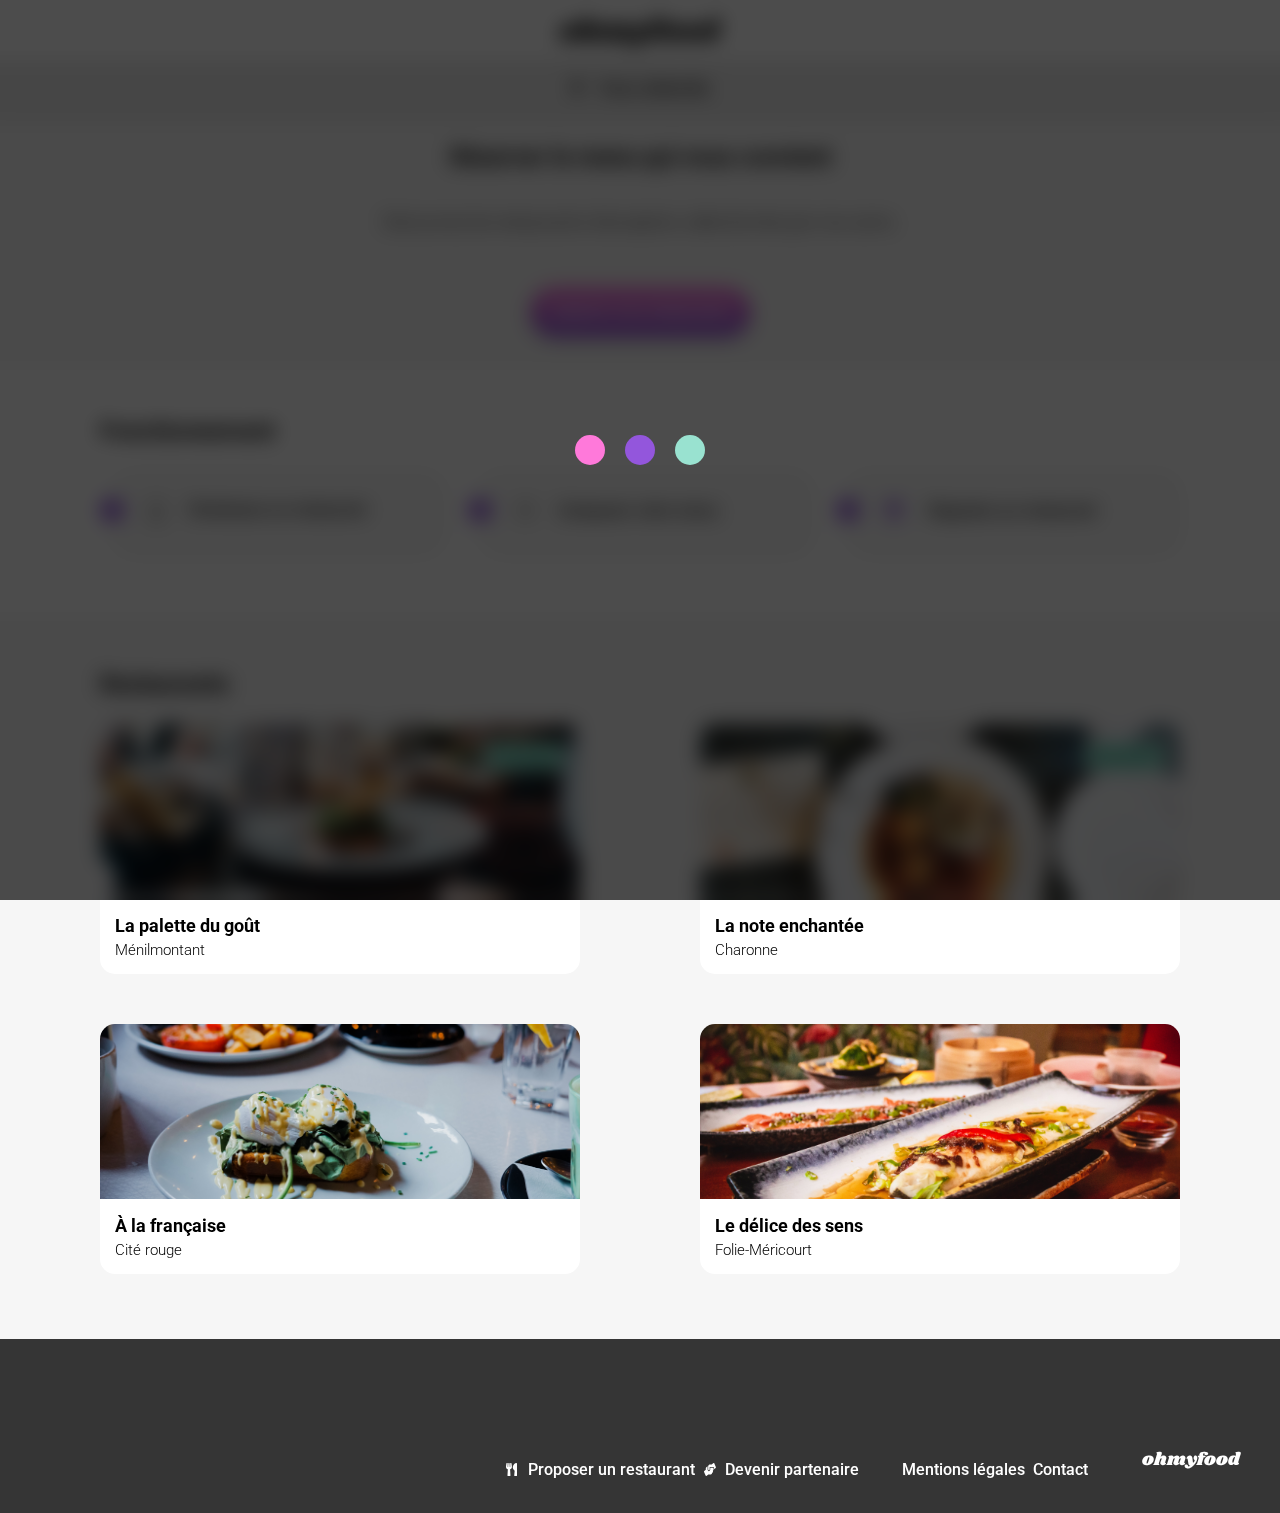
<file: index.html>
<!DOCTYPE html>
<html lang="fr">

<head>
    <meta charset="UTF-8" />
    <meta name="viewport" content="width=device-width, initial-scale=1.0" />
    <title>Ohmyfood - Accueil</title>
    <link rel="stylesheet" href="assets/style.css" />
    <link rel="stylesheet" href="https://cdnjs.cloudflare.com/ajax/libs/font-awesome/6.5.2/css/all.min.css"
        integrity="sha512-SnH5WK+bZxgPHs44uWIX+LLJAJ9/2PkPKZ5QiAj6Ta86w+fsb2TkcmfRyVX3pBnMFcV7oQPJkl9QevSCWr3W6A=="
        crossorigin="anonymous" referrerpolicy="no-referrer" />
</head>

<body>
    <div class="loader-container-display">
        <div class="loader-container">
            <div class="dot d1"></div>
            <div class="dot d2"></div>
            <div class="dot d3"></div>
        </div>
    </div>
    <header class="header">
        <img class="header__left-arrow--hidden" src="../assets/images/icon/left-arrow.svg"
            alt="flèche de retour indique vers la gauche" />
        <img class="header__logo" src="assets/images/logo/ohmyfood@2x.svg" alt="logo du site Oh my food" />
    </header>
    <main>
        <section class="location">
            <img class="location__logo" src="assets/images/icon/Pin.svg" alt="icon de localisation" />
            <p class="location__text">Paris, Belleville</p>
        </section>
        <section class="discover">
            <h1 class="discover__title">
                Réserver le menu qui vous convient
            </h1>
            <p class="discover__text">
                Découvrez les restaurants d'exception, sélectionnés par nos
                soins.
            </p>
            <div>
                <a href="#restaurant-explorer" class="discover__button">Explorer nos restaurants</a>
            </div>
        </section>
        <section class="process">
            <h2 class="process__title">Fonctionnement</h2>
            <div>
                <ol class="process__list">
                    <li>
                        <span>1</span>
                        <div class="process__list--centered">
                            <img src="assets/images/icon/mobile-screen-button.svg" alt="icon d'un téléphone portable" />
                            <p>Choisissez un restaurant</p>
                        </div>
                    </li>
                    <li>
                        <span>2</span>
                        <div class="process__list--centered">
                            <img src="assets/images/icon/list-ul.svg" alt="icon qui représente une liste" />
                            <p>Composer votre menu</p>
                        </div>
                    </li>
                    <li>
                        <span>3</span>
                        <div class="process__list--centered">
                            <img src="assets/images/icon/store.svg" alt="icon qui représente une boutique" />
                            <p>Dégustez au restaurant</p>
                        </div>
                    </li>
                </ol>
            </div>
        </section>
        <section id="restaurant-explorer" class="restaurants">
            <div class="restaurants-wrapper">
                <h2 class="restaurants__title">Restaurants</h2>
                <div class="restaurants__cards">
                    <a href="restaurants/menu-palette-du-gout.html">
                        <article class="card">
                            <div>
                                <p class="card__new">Nouveau</p>
                                <img src="assets/images/restaurants/jay-wennington.jpg"
                                    alt="photographie d'une assiette d'un menu du restaurant La palette du goût" />
                            </div>
                            <div class="card-content">
                                <div class="card-content__text">
                                    <h3 class="card-content__text--title">
                                        La palette du goût
                                    </h3>
                                    <p class="card-content__text--subtitle">
                                        Ménilmontant
                                    </p>
                                </div>
                                <div class="heart-wrapper">
                                    <i class="fa-regular fa-heart heart-wrapper__heart"></i>
                                    <i class="fa-solid fa-heart heart-wrapper__heart heart-wrapper__heart--filled"></i>
                                </div>
                            </div>
                        </article>
                    </a>
                    <a href="restaurants/menu-note-enchantee.html">
                        <article class="card">
                            <div>
                                <p class="card__new">Nouveau</p>
                                <img src="assets/images/restaurants/menu-view.jpg"
                                    alt="photographie d'une assiette d'un menu du restaurant La note enchantée" />
                            </div>
                            <div class="card-content">
                                <div class="card-content__text">
                                    <h3 class="card-content__text--title">
                                        La note enchantée
                                    </h3>
                                    <p class="card-content__text--subtitle">
                                        Charonne
                                    </p>
                                </div>
                                <div class="heart-wrapper">
                                    <i class="fa-regular fa-heart heart-wrapper__heart"></i>
                                    <i class="fa-solid fa-heart heart-wrapper__heart heart-wrapper__heart--filled"></i>
                                </div>
                            </div>
                        </article>
                    </a>
                    <a href="restaurants/menu-a-la-francaise.html">
                        <article class="card">
                            <div>
                                <img src="assets/images/restaurants/toa-heftiba.jpg"
                                    alt="photographie d'une assiette d'un menu du restaurant A la française" />
                            </div>
                            <div class="card-content">
                                <div class="card-content__text">
                                    <h3 class="card-content__text--title">
                                        À la française
                                    </h3>
                                    <p class="card-content__text--subtitle">
                                        Cité rouge
                                    </p>
                                </div>
                                <div class="heart-wrapper">
                                    <i class="fa-regular fa-heart heart-wrapper__heart"></i>
                                    <i class="fa-solid fa-heart heart-wrapper__heart heart-wrapper__heart--filled"></i>
                                </div>
                            </div>
                        </article>
                    </a>
                    <a href="restaurants/menu-delice-des-sens.html">
                        <article class="card">
                            <div>
                                <img src="assets/images/restaurants/louis-hansel.jpg"
                                    alt="photographie d'une assiette d'un menu du restaurant Le délice des sens" />
                            </div>
                            <div class="card-content">
                                <div class="card-content__text">
                                    <h3 class="card-content__text--title">
                                        Le délice des sens
                                    </h3>
                                    <p class="card-content__text--subtitle">
                                        Folie-Méricourt
                                    </p>
                                </div>
                                <div class="heart-wrapper">
                                    <i class="fa-regular fa-heart heart-wrapper__heart"></i>
                                    <i class="fa-solid fa-heart heart-wrapper__heart heart-wrapper__heart--filled"></i>
                                </div>
                            </div>
                        </article>
                    </a>
                </div>
            </div>
        </section>
    </main>
    <footer class="footer">
        <h4 class="footer__title">
            <a class="footer__title" href="../index.html">ohmyfood</a>
        </h4>
        <ul>
            <li class="footer__list-1">
                <img src="assets/images/icon/fork-icon.svg" alt="icon qui représente une fourchette" />
                <p>Proposer un restaurant</p>
            </li>
            <li class="footer__list-2">
                <img src="assets/images/icon/handshake-icon.svg" alt="icon poignée de mains" />
                <p>Devenir partenaire</p>
            </li>
            <li>Mentions légales</li>
            <li>
                <a class="footer__contact-link" href="mailto:contact@ohmyfood.com">Contact</a>
            </li>
        </ul>
    </footer>
</body>

</html>
</file>
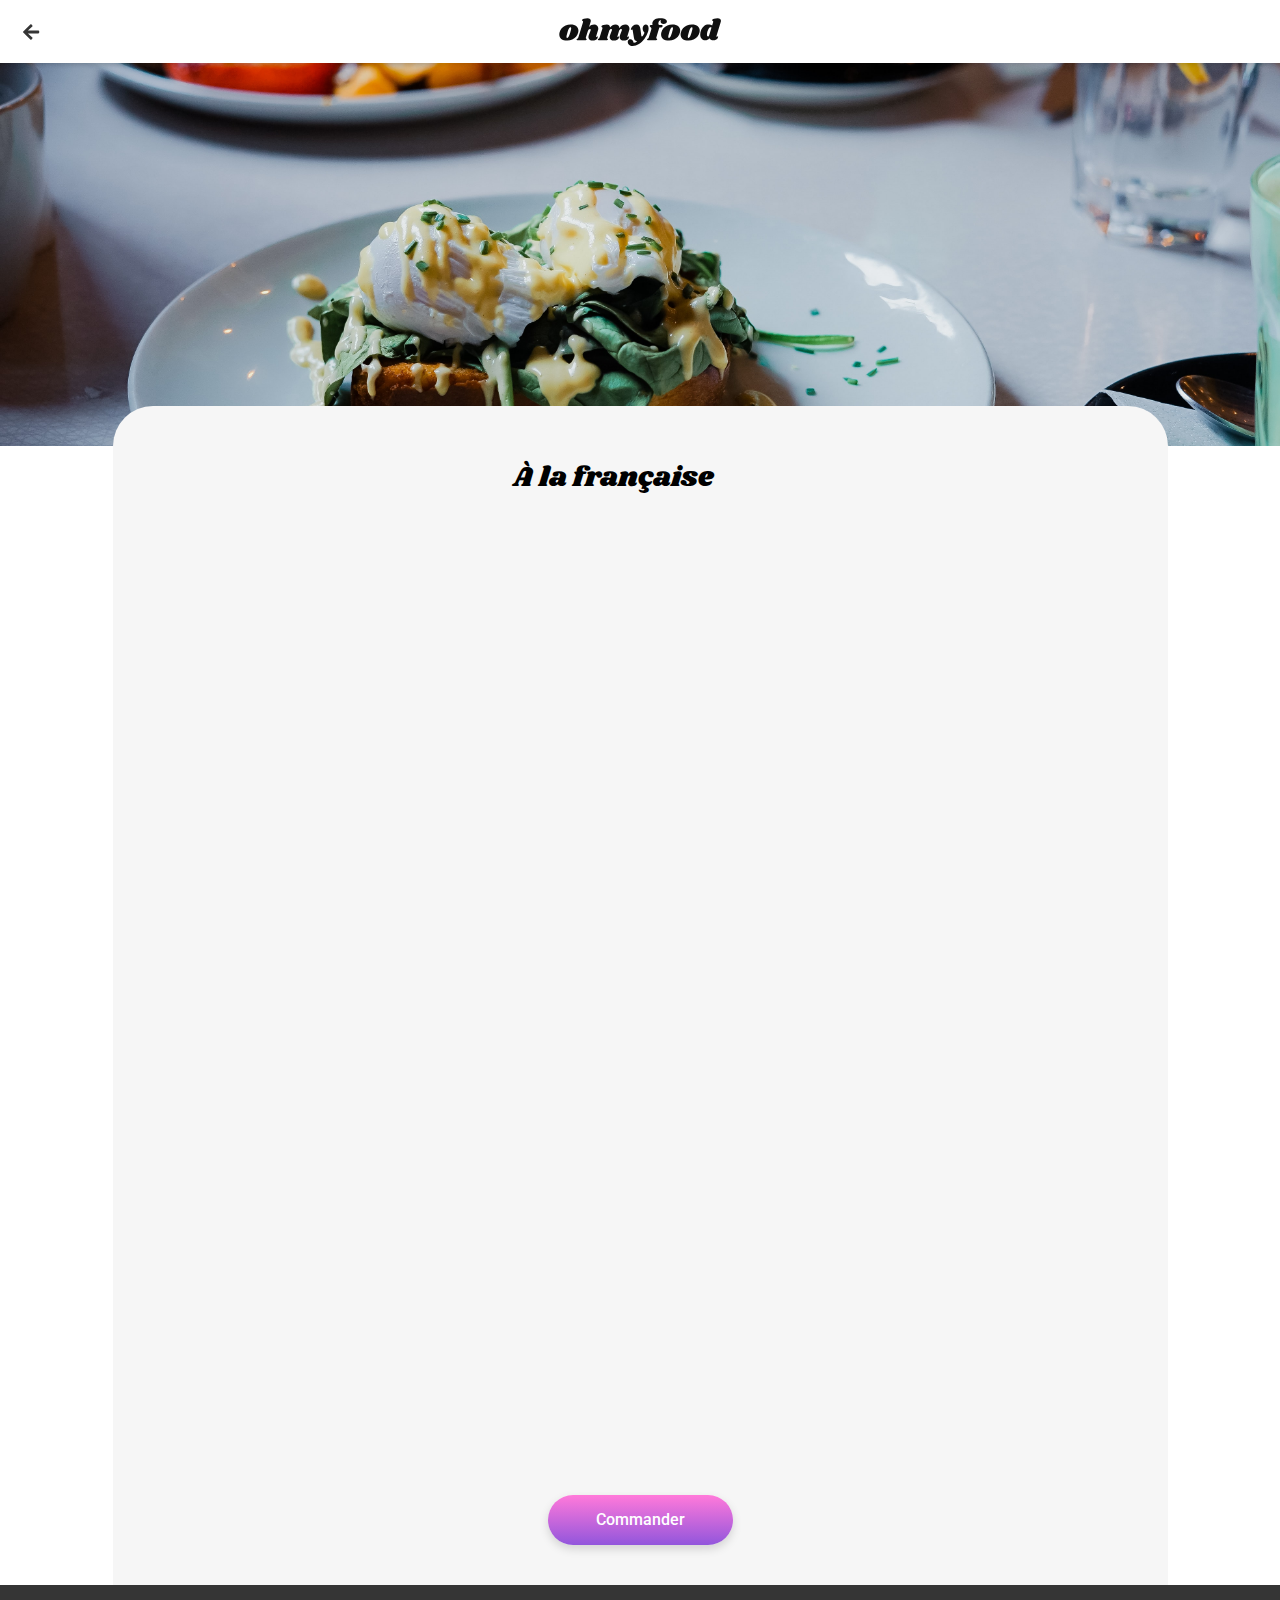
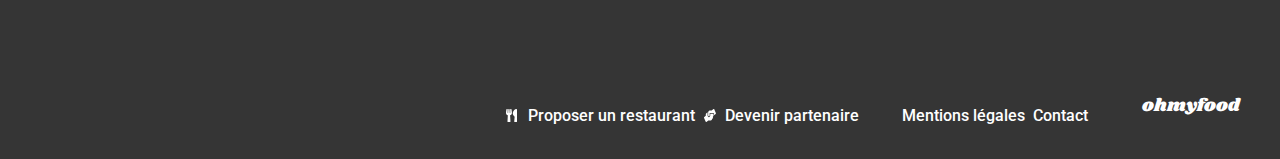
<file: restaurants/menu-a-la-francaise.html>
<!DOCTYPE html>
<html lang="fr">

<head>
    <meta charset="UTF-8" />
    <meta name="viewport" content="width=device-width, initial-scale=1.0" />
    <title>Menu - À la française</title>
    <link rel="stylesheet" href="../assets/style.css" />
    <link rel="stylesheet" href="https://cdnjs.cloudflare.com/ajax/libs/font-awesome/6.5.2/css/all.min.css"
        integrity="sha512-SnH5WK+bZxgPHs44uWIX+LLJAJ9/2PkPKZ5QiAj6Ta86w+fsb2TkcmfRyVX3pBnMFcV7oQPJkl9QevSCWr3W6A=="
        crossorigin="anonymous" referrerpolicy="no-referrer" />
</head>

<body>
    <header class="header">
        <a href="../index.html">
            <img class="header__left-arrow" src="../assets/images/icon/left-arrow.svg"
                alt="flèche de retour indique vers la gauche" />
        </a>
        <img class="header__logo" src="../assets/images/logo/ohmyfood@2x.svg" alt="logo du site Oh my food" />
    </header>

    <!--Restaurant page main content-->
    <main class="main-container">
        <!--Image présentation du restaurant-->
        <section class="restaurant-hero-banner">
            <img src="../assets/images/restaurants/toa-heftiba.jpg"
                alt="photographie d'une assiette d'un menu du restaurant La palette du goût" />
        </section>

        <div class="restaurant-menu-page-and-order-wrapper">
            <section class="restaurant-menu-page">
                <div class="restaurant-menu-page__title-wrapper">
                    <!--Titre du restaurant-->
                    <h1 class="restaurant-menu-page__title">
                        À la française
                    </h1>
                    <div class="restaurant-menu-page__heart-icon heart-wrapper">
                        <i class="fa-regular fa-heart heart-wrapper__heart"></i>
                        <i class="fa-solid fa-heart heart-wrapper__heart heart-wrapper__heart--filled"></i>
                    </div>
                </div>
                <!--Menu du restaurant-->
                <div class="plate-type">
                    <!--starter selection-->
                    <h2 class="plate-type__name">ENTRÉES</h2>
                    <ul class="plate-list">
                        <li class="plate-card">
                            <div class="plate-card-menu">
                                <h3 class="plate-card-menu__title">
                                    Tartare de poulpe acidulé
                                </h3>
                                <h4 class="plate-card-menu__details">
                                    Aux zestes d'orange
                                </h4>
                            </div>
                            <div class="plate-card-infos">
                                <div class="plate-card-infos__price">
                                    <p>25€</p>
                                </div>
                                <div class="plate-card-infos__check">
                                    <i class="fa-solid fa-circle-check fa-lg plate-card-infos__check--icon"></i>
                                </div>
                            </div>
                        </li>
                        <li class="plate-card">
                            <div class="plate-card-menu">
                                <h3 class="plate-card-menu__title">
                                    Velouté de légumes d'antan
                                </h3>
                                <h4 class="plate-card-menu__details">
                                    Carotte, panais, topinambour
                                </h4>
                            </div>
                            <div class="plate-card-infos">
                                <div class="plate-card-infos__price">
                                    <p>35€</p>
                                </div>
                                <div class="plate-card-infos__check">
                                    <i class="fa-solid fa-circle-check fa-lg plate-card-infos__check--icon"></i>
                                </div>
                            </div>
                        </li>
                        <li class="plate-card">
                            <div class="plate-card-menu">
                                <h3 class="plate-card-menu__title">
                                    Soupe à l'oignon
                                </h3>
                                <h4 class="plate-card-menu__details">
                                    Revisitée
                                </h4>
                            </div>
                            <div class="plate-card-infos">
                                <div class="plate-card-infos__price">
                                    <p>20€</p>
                                </div>
                                <div class="plate-card-infos__check">
                                    <i class="fa-solid fa-circle-check fa-lg plate-card-infos__check--icon"></i>
                                </div>
                            </div>
                        </li>
                    </ul>
                    <!--Main meal selection-->
                    <h2 class="plate-type__name">PLATS</h2>
                    <ul class="plate-list">
                        <li class="plate-card">
                            <div class="plate-card-menu">
                                <h3 class="plate-card-menu__title">
                                    Coquilles Saint-Jacques
                                </h3>
                                <h4 class="plate-card-menu__details">
                                    Accompagnées d'une purée de panais
                                </h4>
                            </div>
                            <div class="plate-card-infos">
                                <div class="plate-card-infos__price">
                                    <p>40€</p>
                                </div>
                                <div class="plate-card-infos__check">
                                    <i class="fa-solid fa-circle-check fa-lg plate-card-infos__check--icon"></i>
                                </div>
                            </div>
                        </li>
                        <li class="plate-card">
                            <div class="plate-card-menu">
                                <h3 class="plate-card-menu__title">
                                    Magret de canard
                                </h3>
                                <h4 class="plate-card-menu__details">
                                    Et parmentier de pommes de terre
                                </h4>
                            </div>
                            <div class="plate-card-infos">
                                <div class="plate-card-infos__price">
                                    <p>35€</p>
                                </div>
                                <div class="plate-card-infos__check">
                                    <i class="fa-solid fa-circle-check fa-lg plate-card-infos__check--icon"></i>
                                </div>
                            </div>
                        </li>
                        <li class="plate-card">
                            <div class="plate-card-menu">
                                <h3 class="plate-card-menu__title">
                                    Pigeonneau d’Ille-et-Vilaine
                                </h3>
                                <h4 class="plate-card-menu__details">
                                    Sur son lit de gnocchis aux légumes
                                </h4>
                            </div>
                            <div class="plate-card-infos">
                                <div class="plate-card-infos__price">
                                    <p>44€</p>
                                </div>
                                <div class="plate-card-infos__check">
                                    <i class="fa-solid fa-circle-check fa-lg plate-card-infos__check--icon"></i>
                                </div>
                            </div>
                        </li>
                    </ul>
                    <!--Dessert selection-->
                    <h2 class="plate-type__name">DESSERTS</h2>
                    <ul class="plate-list">
                        <li class="plate-card">
                            <div class="plate-card-menu">
                                <h3 class="plate-card-menu__title">
                                    Pétales de violettes glacés
                                </h3>
                                <h4 class="plate-card-menu__details">
                                    Et purée de noisettes
                                </h4>
                            </div>
                            <div class="plate-card-infos">
                                <div class="plate-card-infos__price">
                                    <p>18€</p>
                                </div>
                                <div class="plate-card-infos__check">
                                    <i class="fa-solid fa-circle-check fa-lg plate-card-infos__check--icon"></i>
                                </div>
                            </div>
                        </li>
                        <li class="plate-card">
                            <div class="plate-card-menu">
                                <h3 class="plate-card-menu__title">
                                    Fondant au chocolat
                                </h3>
                                <h4 class="plate-card-menu__details">
                                    Revisité
                                </h4>
                            </div>
                            <div class="plate-card-infos">
                                <div class="plate-card-infos__price">
                                    <p>22€</p>
                                </div>
                                <div class="plate-card-infos__check">
                                    <i class="fa-solid fa-circle-check fa-lg plate-card-infos__check--icon"></i>
                                </div>
                            </div>
                        </li>
                        <li class="plate-card">
                            <div class="plate-card-menu">
                                <h3 class="plate-card-menu__title">
                                    Millefeuille croustillant
                                </h3>
                                <h4 class="plate-card-menu__details">
                                    Myrtilles et pâte d’amande
                                </h4>
                            </div>
                            <div class="plate-card-infos">
                                <div class="plate-card-infos__price">
                                    <p>23€</p>
                                </div>
                                <div class="plate-card-infos__check">
                                    <i class="fa-solid fa-circle-check fa-lg plate-card-infos__check--icon"></i>
                                </div>
                            </div>
                        </li>
                    </ul>
                </div>
            </section>
            <section>
                <div class="restaurant-order">
                    <a href="#" class="restaurant-order__button">Commander</a>
                </div>
            </section>
        </div>
    </main>

    <footer class="footer">
        <h4 class="footer__title">
            <a class="footer__title" href="../index.html">ohmyfood</a>
        </h4>
        <ul>
            <li class="footer__list-1">
                <img src="../assets/images/icon/fork-icon.svg" alt="icon qui représente une fourchette" />
                <p>Proposer un restaurant</p>
            </li>
            <li class="footer__list-2">
                <img src="../assets/images/icon/handshake-icon.svg" alt="icon poignée de mains" />
                <p>Devenir partenaire</p>
            </li>
            <li>Mentions légales</li>
            <li>
                <a class="footer__contact-link" href="mailto:contact@ohmyfood.com">Contact</a>
            </li>
        </ul>
    </footer>
</body>

</html>
</file>
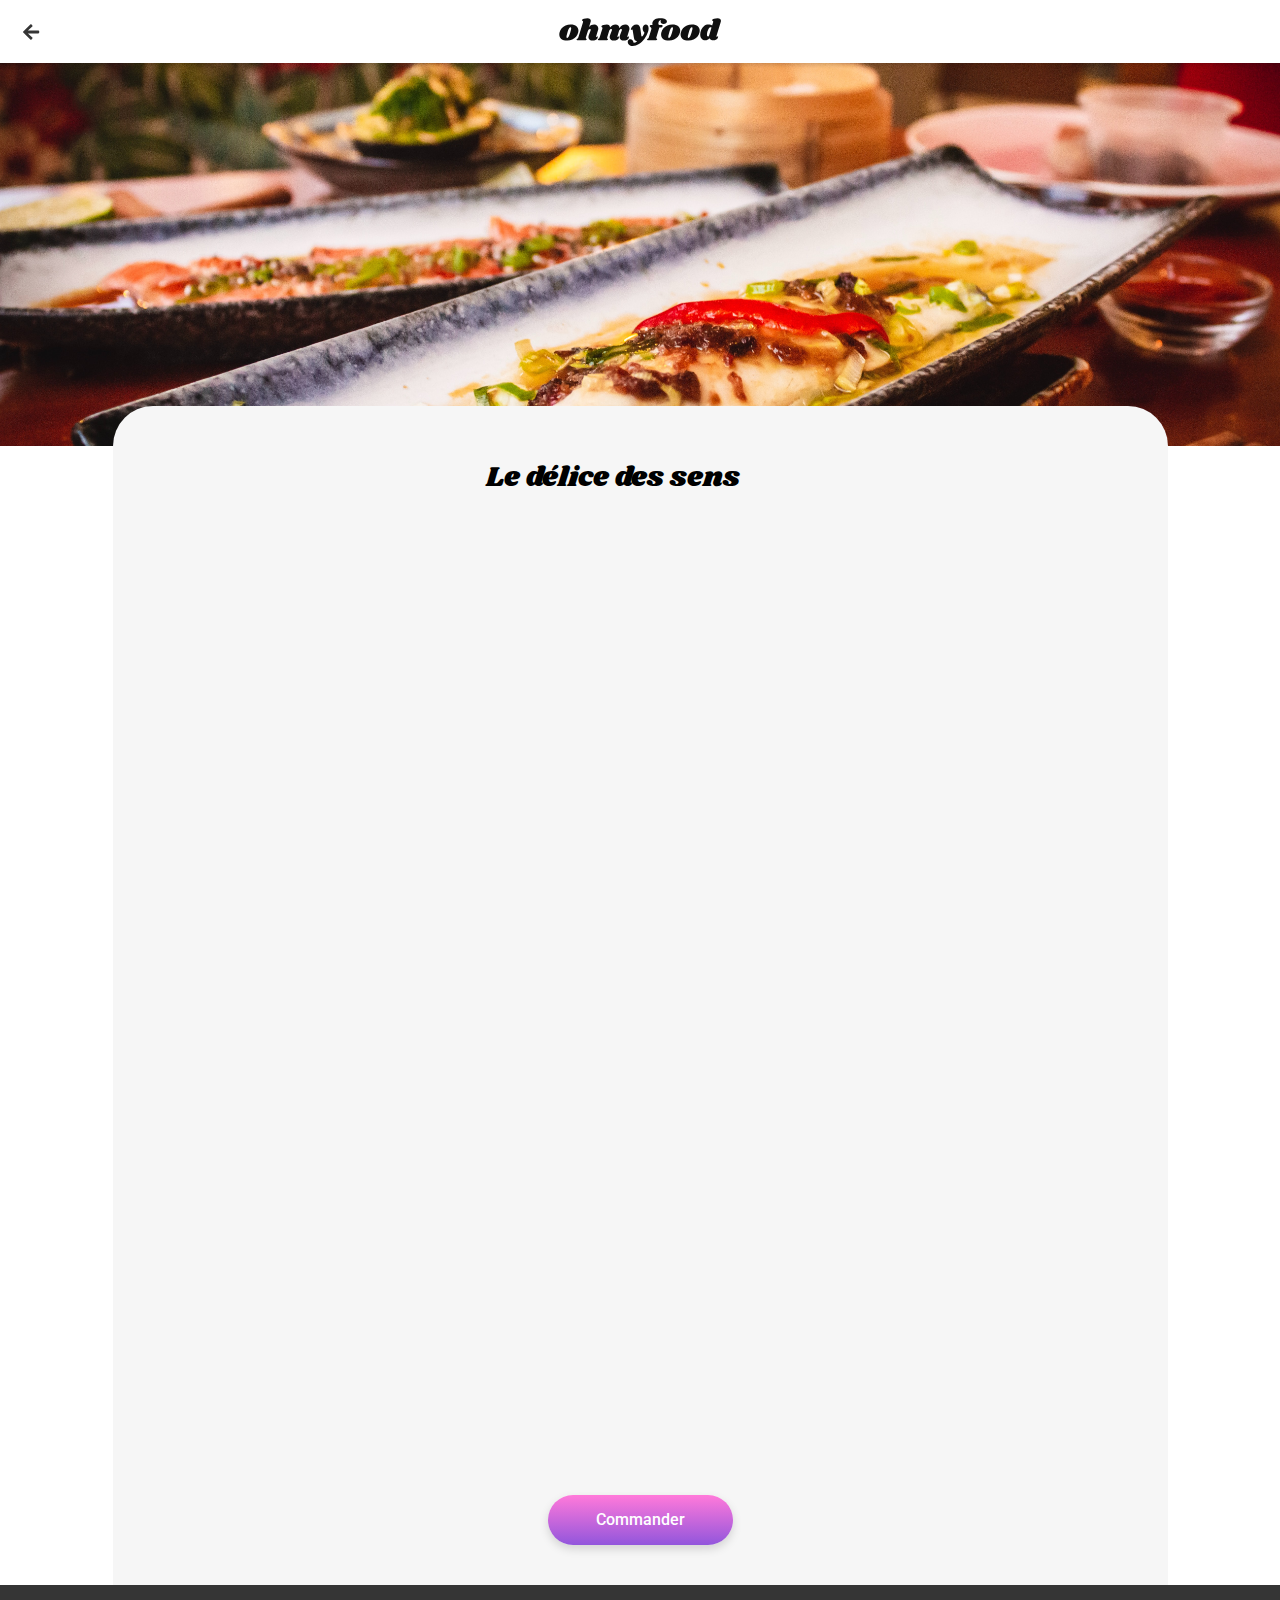
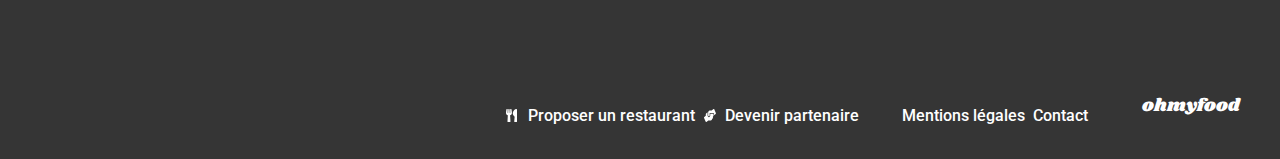
<file: restaurants/menu-delice-des-sens.html>
<!DOCTYPE html>
<html lang="fr">

<head>
    <meta charset="UTF-8" />
    <meta name="viewport" content="width=device-width, initial-scale=1.0" />
    <title>Menu - Le délice des sens</title>
    <link rel="stylesheet" href="../assets/style.css" />
    <link rel="stylesheet" href="https://cdnjs.cloudflare.com/ajax/libs/font-awesome/6.5.2/css/all.min.css" integrity="sha512-SnH5WK+bZxgPHs44uWIX+LLJAJ9/2PkPKZ5QiAj6Ta86w+fsb2TkcmfRyVX3pBnMFcV7oQPJkl9QevSCWr3W6A==" crossorigin="anonymous" referrerpolicy="no-referrer" />
</head>

<body>
    <header class="header">
        <a href="../index.html">
            <img class="header__left-arrow" src="../assets/images/icon/left-arrow.svg"
                alt="flèche de retour indique vers la gauche" />
        </a>
        <img class="header__logo" src="../assets/images/logo/ohmyfood@2x.svg" alt="logo du site Oh my food" />
    </header>

    <!--Restaurant page main content-->
    <main class="main-container">
        <!--Image présentation du restaurant-->
        <section class="restaurant-hero-banner">
            <img src="../assets/images/restaurants/louis-hansel.jpg"
                alt="photographie d'une assiette d'un menu du restaurant La palette du goût" />
        </section>

        <div class="restaurant-menu-page-and-order-wrapper">
            <section class="restaurant-menu-page">
                <div class="restaurant-menu-page__title-wrapper">
                    <!--Titre du restaurant-->
                    <h1 class="restaurant-menu-page__title">
                        Le délice des sens
                    </h1>
                    <div class="restaurant-menu-page__heart-icon heart-wrapper">
                        <i class="fa-regular fa-heart heart-wrapper__heart"></i>
                        <i class="fa-solid fa-heart heart-wrapper__heart heart-wrapper__heart--filled"></i>
                    </div>
                </div>
                <!--Menu du restaurant-->
                <div class="plate-type">
                    <!--starter selection-->
                    <h2 class="plate-type__name">ENTRÉES</h2>
                    <ul class="plate-list">
                        <li class="plate-card">
                            <div class="plate-card-menu">
                                <h3 class="plate-card-menu__title">
                                    Tartare de thon
                                </h3>
                                <h4 class="plate-card-menu__details">
                                    Assaisonné au yuzu
                                </h4>
                            </div>
                            <div class="plate-card-infos">
                                <div class="plate-card-infos__price">
                                    <p>25€</p>
                                </div>
                                <div class="plate-card-infos__check">
                                    <i class="fa-solid fa-circle-check fa-lg plate-card-infos__check--icon"></i>
                                </div>
                            </div>
                        </li>
                        <li class="plate-card">
                            <div class="plate-card-menu">
                                <h3 class="plate-card-menu__title">
                                    Bouchée de homard croustillant
                                </h3>
                                <h4 class="plate-card-menu__details">
                                    Et sa farandole de petits légumes
                                </h4>
                            </div>
                            <div class="plate-card-infos">
                                <div class="plate-card-infos__price">
                                    <p>35€</p>
                                </div>
                                <div class="plate-card-infos__check">
                                    <i class="fa-solid fa-circle-check fa-lg plate-card-infos__check--icon"></i>
                                </div>
                            </div>
                        </li>
                        <li class="plate-card">
                            <div class="plate-card-menu">
                                <h3 class="plate-card-menu__title">
                                    Velouté de cèpes
                                </h3>
                                <h4 class="plate-card-menu__details">
                                    Aux truffes
                                </h4>
                            </div>
                            <div class="plate-card-infos">
                                <div class="plate-card-infos__price">
                                    <p>20€</p>
                                </div>
                                <div class="plate-card-infos__check">
                                    <i class="fa-solid fa-circle-check fa-lg plate-card-infos__check--icon"></i>
                                </div>
                            </div>
                        </li>
                    </ul>
                    <!--Main meal selection-->
                    <h2 class="plate-type__name">PLATS</h2>
                    <ul class="plate-list">
                        <li class="plate-card">
                            <div class="plate-card-menu">
                                <h3 class="plate-card-menu__title">
                                    Poulet rôti aux herbes de Provence
                                </h3>
                                <h4 class="plate-card-menu__details">
                                    Et sa crème de truffe
                                </h4>
                            </div>
                            <div class="plate-card-infos">
                                <div class="plate-card-infos__price">
                                    <p>40€</p>
                                </div>
                                <div class="plate-card-infos__check">
                                    <i class="fa-solid fa-circle-check fa-lg plate-card-infos__check--icon"></i>
                                </div>
                            </div>
                        </li>
                        <li class="plate-card">
                            <div class="plate-card-menu">
                                <h3 class="plate-card-menu__title">
                                    Langouste rôtie
                                </h3>
                                <h4 class="plate-card-menu__details">
                                    Et ses légumes de saison
                                </h4>
                            </div>
                            <div class="plate-card-infos">
                                <div class="plate-card-infos__price">
                                    <p>35€</p>
                                </div>
                                <div class="plate-card-infos__check">
                                    <i class="fa-solid fa-circle-check fa-lg plate-card-infos__check--icon"></i>
                                </div>
                            </div>
                        </li>
                        <li class="plate-card">
                            <div class="plate-card-menu">
                                <h3 class="plate-card-menu__title">
                                    Côte de bœuf Angus
                                </h3>
                                <h4 class="plate-card-menu__details">
                                    Et sa purée de panais
                                </h4>
                            </div>
                            <div class="plate-card-infos">
                                <div class="plate-card-infos__price">
                                    <p>44€</p>
                                </div>
                                <div class="plate-card-infos__check">
                                    <i class="fa-solid fa-circle-check fa-lg plate-card-infos__check--icon"></i>
                                </div>
                            </div>
                        </li>
                    </ul>
                    <!--Dessert selection-->
                    <h2 class="plate-type__name">DESSERTS</h2>
                    <ul class="plate-list">
                        <li class="plate-card">
                            <div class="plate-card-menu">
                                <h3 class="plate-card-menu__title">
                                    Farandole de desserts
                                </h3>
                                <h4 class="plate-card-menu__details">
                                    Du chef
                                </h4>
                            </div>
                            <div class="plate-card-infos">
                                <div class="plate-card-infos__price">
                                    <p>18€</p>
                                </div>
                                <div class="plate-card-infos__check">
                                    <i class="fa-solid fa-circle-check fa-lg plate-card-infos__check--icon"></i>
                                </div>
                            </div>
                        </li>
                        <li class="plate-card">
                            <div class="plate-card-menu">
                                <h3 class="plate-card-menu__title">
                                    Crème brulée
                                </h3>
                                <h4 class="plate-card-menu__details">
                                    Revisitée
                                </h4>
                            </div>
                            <div class="plate-card-infos">
                                <div class="plate-card-infos__price">
                                    <p>22€</p>
                                </div>
                                <div class="plate-card-infos__check">
                                    <i class="fa-solid fa-circle-check fa-lg plate-card-infos__check--icon"></i>
                                </div>
                            </div>
                        </li>
                        <li class="plate-card">
                            <div class="plate-card-menu">
                                <h3 class="plate-card-menu__title">
                                    Tiramisu
                                </h3>
                                <h4 class="plate-card-menu__details">
                                    À la noisette
                                </h4>
                            </div>
                            <div class="plate-card-infos">
                                <div class="plate-card-infos__price">
                                    <p>23€</p>
                                </div>
                                <div class="plate-card-infos__check">
                                    <i class="fa-solid fa-circle-check fa-lg plate-card-infos__check--icon"></i>
                                </div>
                            </div>
                        </li>
                    </ul>
                </div>
            </section>
            <section>
                <div class="restaurant-order">
                    <a href="#" class="restaurant-order__button">Commander</a>
                </div>
            </section>
        </div>
    </main>

    <footer class="footer">
        <h4 class="footer__title">
            <a class="footer__title" href="../index.html">ohmyfood</a>
        </h4>
        <ul>
            <li class="footer__list-1">
                <img src="../assets/images/icon/fork-icon.svg" alt="icon qui représente une fourchette" />
                <p>Proposer un restaurant</p>
            </li>
            <li class="footer__list-2">
                <img src="../assets/images/icon/handshake-icon.svg" alt="icon poignée de mains" />
                <p>Devenir partenaire</p>
            </li>
            <li>Mentions légales</li>
            <li>
                <a class="footer__contact-link" href="mailto:contact@ohmyfood.com">Contact</a>
            </li>
        </ul>
    </footer>
</body>

</html>
</file>
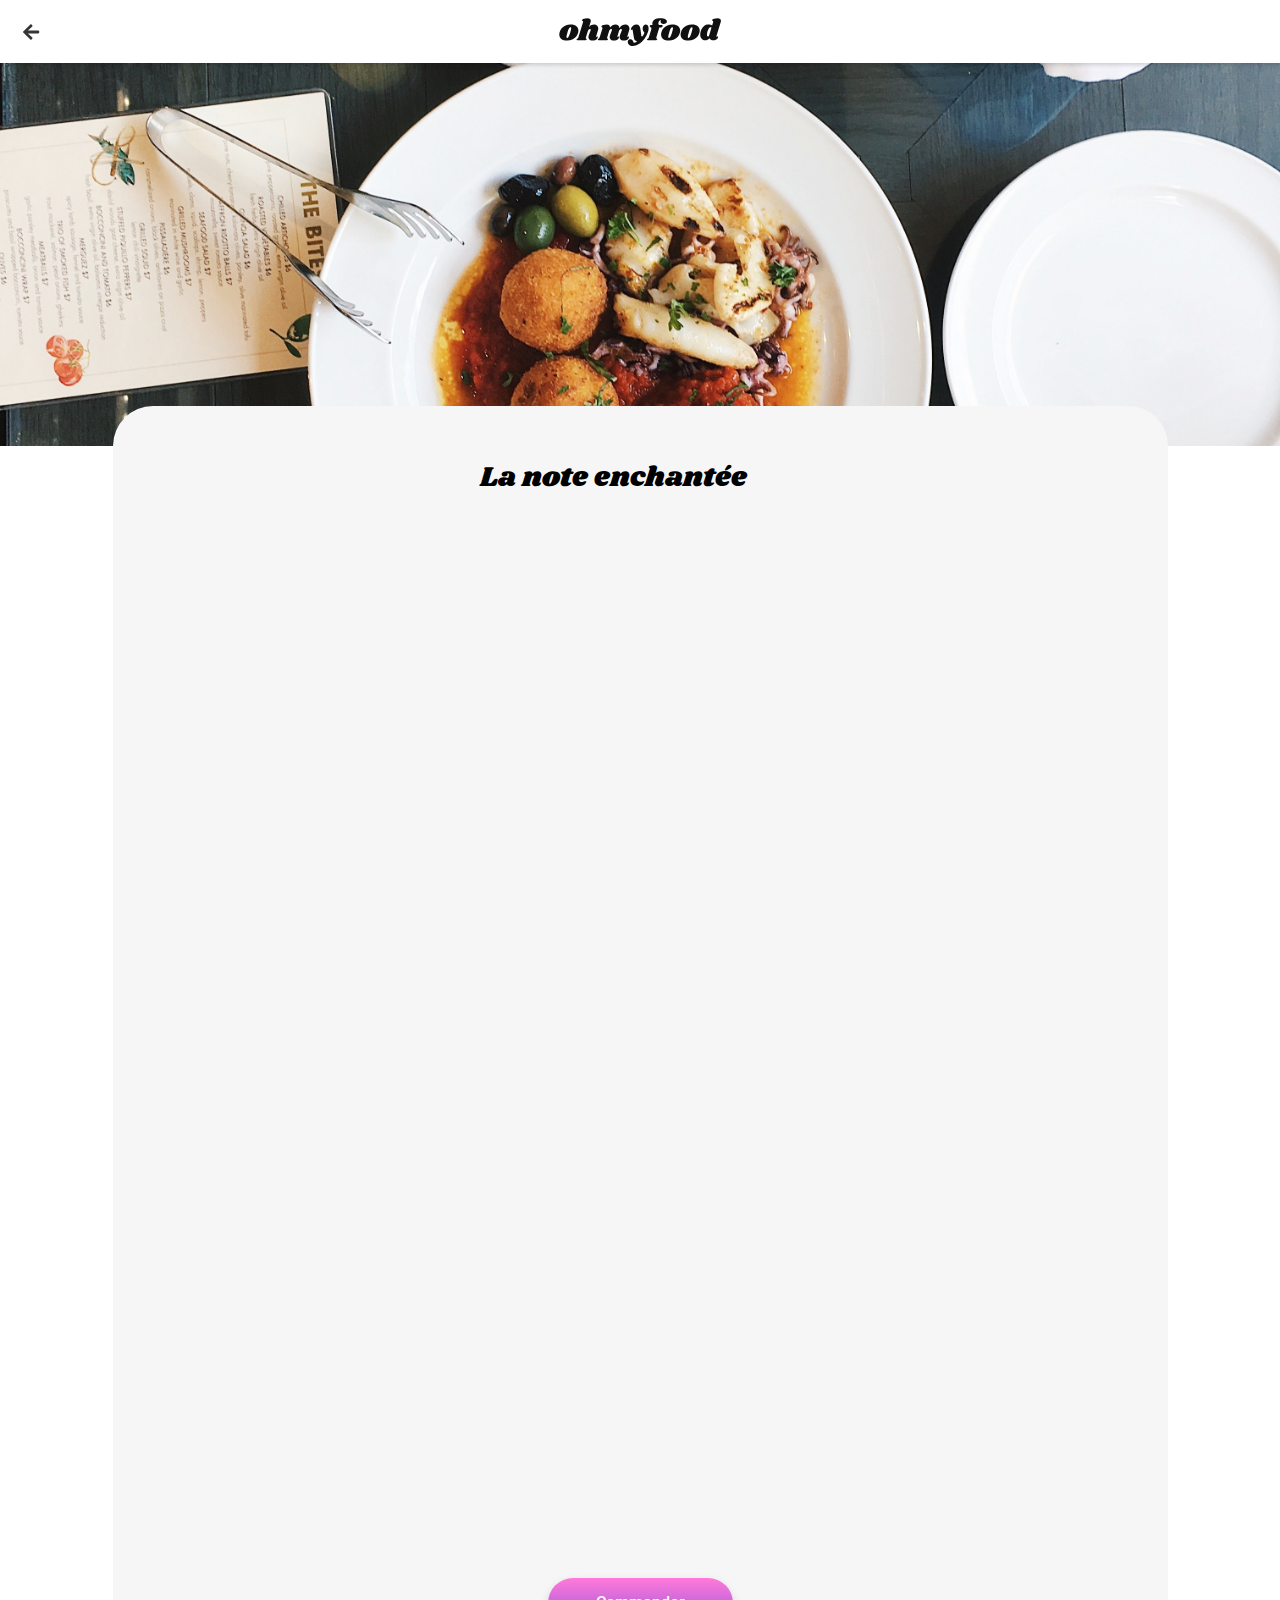
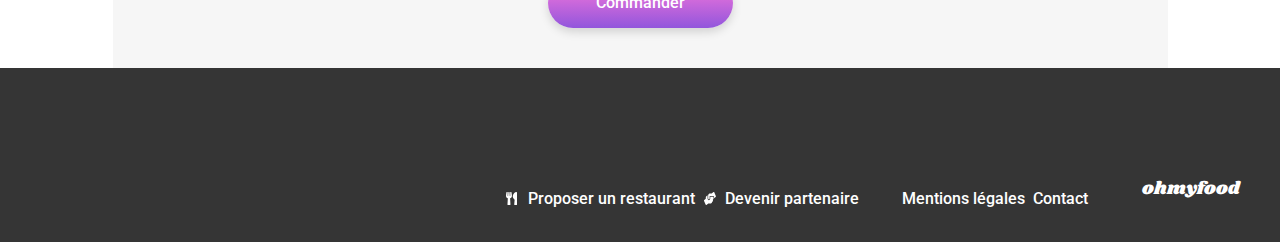
<file: restaurants/menu-note-enchantee.html>
<!DOCTYPE html>
<html lang="fr">

<head>
    <meta charset="UTF-8" />
    <meta name="viewport" content="width=device-width, initial-scale=1.0" />
    <title>Menu - La note enchantée</title>
    <link rel="stylesheet" href="../assets/style.css" />
    <link rel="stylesheet" href="https://cdnjs.cloudflare.com/ajax/libs/font-awesome/6.5.2/css/all.min.css"
        integrity="sha512-SnH5WK+bZxgPHs44uWIX+LLJAJ9/2PkPKZ5QiAj6Ta86w+fsb2TkcmfRyVX3pBnMFcV7oQPJkl9QevSCWr3W6A=="
        crossorigin="anonymous" referrerpolicy="no-referrer" />
</head>

<body>
    <header class="header">
        <a href="../index.html">
            <img class="header__left-arrow" src="../assets/images/icon/left-arrow.svg"
                alt="flèche de retour indique vers la gauche" />
        </a>
        <img class="header__logo" src="../assets/images/logo/ohmyfood@2x.svg" alt="logo du site Oh my food" />
    </header>

    <!--Restaurant page main content-->
    <main class="main-container">
        <!--Image présentation du restaurant-->
        <section class="restaurant-hero-banner">
            <img src="../assets/images/restaurants/menu-view.jpg"
                alt="photographie d'une assiette d'un menu du restaurant La palette du goût" />
        </section>

        <div class="restaurant-menu-page-and-order-wrapper">
            <section class="restaurant-menu-page">
                <div class="restaurant-menu-page__title-wrapper">
                    <!--Titre du restaurant-->
                    <h1 class="restaurant-menu-page__title">
                        La note enchantée
                    </h1>
                    <div class="restaurant-menu-page__heart-icon heart-wrapper">
                        <i class="fa-regular fa-heart heart-wrapper__heart"></i>
                        <i class="fa-solid fa-heart heart-wrapper__heart heart-wrapper__heart--filled"></i>
                    </div>
                </div>
                <!--Menu du restaurant-->
                <div class="plate-type">
                    <!--starter selection-->
                    <h2 class="plate-type__name">ENTRÉES</h2>
                    <ul class="plate-list">
                        <li class="plate-card">
                            <div class="plate-card-menu">
                                <h3 class="plate-card-menu__title">
                                    Ravioles de foie gras
                                </h3>
                                <h4 class="plate-card-menu__details">
                                    Accompagnées de leur crème à la truffe
                                </h4>
                            </div>
                            <div class="plate-card-infos">
                                <div class="plate-card-infos__price">
                                    <p>25€</p>
                                </div>
                                <div class="plate-card-infos__check">
                                    <i class="fa-solid fa-circle-check fa-lg plate-card-infos__check--icon"></i>
                                </div>
                            </div>
                        </li>
                        <li class="plate-card">
                            <div class="plate-card-menu">
                                <h3 class="plate-card-menu__title">
                                    Caviar osciètre
                                </h3>
                                <h4 class="plate-card-menu__details">
                                    Sur blini à la farine de blé noir
                                </h4>
                            </div>
                            <div class="plate-card-infos">
                                <div class="plate-card-infos__price">
                                    <p>35€</p>
                                </div>
                                <div class="plate-card-infos__check">
                                    <i class="fa-solid fa-circle-check fa-lg plate-card-infos__check--icon"></i>
                                </div>
                            </div>
                        </li>
                        <li class="plate-card">
                            <div class="plate-card-menu">
                                <h3 class="plate-card-menu__title">
                                    Homard et espuma de potiron
                                </h3>
                                <h4 class="plate-card-menu__details">
                                    Marinés aux zestes d'orange
                                </h4>
                            </div>
                            <div class="plate-card-infos">
                                <div class="plate-card-infos__price">
                                    <p>20€</p>
                                </div>
                                <div class="plate-card-infos__check">
                                    <i class="fa-solid fa-circle-check fa-lg plate-card-infos__check--icon"></i>
                                </div>
                            </div>
                        </li>
                        <li class="plate-card">
                            <div class="plate-card-menu">
                                <h3 class="plate-card-menu__title">
                                    Foie gras de canard cuit entier
                                </h3>
                                <h4 class="plate-card-menu__details">
                                    Confiture de figue et pain toasté
                                </h4>
                            </div>
                            <div class="plate-card-infos">
                                <div class="plate-card-infos__price">
                                    <p>35€</p>
                                </div>
                                <div class="plate-card-infos__check">
                                    <i class="fa-solid fa-circle-check fa-lg plate-card-infos__check--icon"></i>
                                </div>
                            </div>
                        </li>
                    </ul>
                    <!--Main meal selection-->
                    <h2 class="plate-type__name">PLATS</h2>
                    <ul class="plate-list">
                        <li class="plate-card">
                            <div class="plate-card-menu">
                                <h3 class="plate-card-menu__title">
                                    Noix de coquilles Saint-Jacques
                                </h3>
                                <h4 class="plate-card-menu__details">
                                    Sur lit de purée de céleri-rave
                                </h4>
                            </div>
                            <div class="plate-card-infos">
                                <div class="plate-card-infos__price">
                                    <p>40€</p>
                                </div>
                                <div class="plate-card-infos__check">
                                    <i class="fa-solid fa-circle-check fa-lg plate-card-infos__check--icon"></i>
                                </div>
                            </div>
                        </li>
                        <li class="plate-card">
                            <div class="plate-card-menu">
                                <h3 class="plate-card-menu__title">
                                    Langoustine poêlée
                                </h3>
                                <h4 class="plate-card-menu__details">
                                    Purée de patate douce
                                </h4>
                            </div>
                            <div class="plate-card-infos">
                                <div class="plate-card-infos__price">
                                    <p>35€</p>
                                </div>
                                <div class="plate-card-infos__check">
                                    <i class="fa-solid fa-circle-check fa-lg plate-card-infos__check--icon"></i>
                                </div>
                            </div>
                        </li>
                        <li class="plate-card">
                            <div class="plate-card-menu">
                                <h3 class="plate-card-menu__title">
                                    Mijoté de queue de bœuf
                                </h3>
                                <h4 class="plate-card-menu__details">
                                    Et riz sauvage aux zestes de citron
                                </h4>
                            </div>
                            <div class="plate-card-infos">
                                <div class="plate-card-infos__price">
                                    <p>44€</p>
                                </div>
                                <div class="plate-card-infos__check">
                                    <i class="fa-solid fa-circle-check fa-lg plate-card-infos__check--icon"></i>
                                </div>
                            </div>
                        </li>
                    </ul>
                    <!--Dessert selection-->
                    <h2 class="plate-type__name">DESSERTS</h2>
                    <ul class="plate-list">
                        <li class="plate-card">
                            <div class="plate-card-menu">
                                <h3 class="plate-card-menu__title">
                                    Macaron noisette et chocolat
                                </h3>
                                <h4 class="plate-card-menu__details">
                                    Glace au caramel brun et sel de Guérande
                                </h4>
                            </div>
                            <div class="plate-card-infos">
                                <div class="plate-card-infos__price">
                                    <p>18€</p>
                                </div>
                                <div class="plate-card-infos__check">
                                    <i class="fa-solid fa-circle-check fa-lg plate-card-infos__check--icon"></i>
                                </div>
                            </div>
                        </li>
                        <li class="plate-card">
                            <div class="plate-card-menu">
                                <h3 class="plate-card-menu__title">
                                    Baba au rhum revisité
                                </h3>
                                <h4 class="plate-card-menu__details">
                                    Avec son coulis de citron
                                </h4>
                            </div>
                            <div class="plate-card-infos">
                                <div class="plate-card-infos__price">
                                    <p>22€</p>
                                </div>
                                <div class="plate-card-infos__check">
                                    <i class="fa-solid fa-circle-check fa-lg plate-card-infos__check--icon"></i>
                                </div>
                            </div>
                        </li>
                        <li class="plate-card">
                            <div class="plate-card-menu">
                                <h3 class="plate-card-menu__title">
                                    Tarte au citron meringuée
                                </h3>
                                <h4 class="plate-card-menu__details">
                                    Déstructurée
                                </h4>
                            </div>
                            <div class="plate-card-infos">
                                <div class="plate-card-infos__price">
                                    <p>23€</p>
                                </div>
                                <div class="plate-card-infos__check">
                                    <i class="fa-solid fa-circle-check fa-lg plate-card-infos__check--icon"></i>
                                </div>
                            </div>
                        </li>
                    </ul>
                </div>
            </section>
            <section>
                <div class="restaurant-order">
                    <a href="#" class="restaurant-order__button">Commander</a>
                </div>
            </section>
        </div>
    </main>

    <footer class="footer">
        <h4 class="footer__title">
            <a class="footer__title" href="../index.html">ohmyfood</a>
        </h4>
        <ul>
            <li class="footer__list-1">
                <img src="../assets/images/icon/fork-icon.svg" alt="icon qui représente une fourchette" />
                <p>Proposer un restaurant</p>
            </li>
            <li class="footer__list-2">
                <img src="../assets/images/icon/handshake-icon.svg" alt="icon poignée de mains" />
                <p>Devenir partenaire</p>
            </li>
            <li>Mentions légales</li>
            <li>
                <a class="footer__contact-link" href="mailto:contact@ohmyfood.com">Contact</a>
            </li>
        </ul>
    </footer>
</body>

</html>
</file>
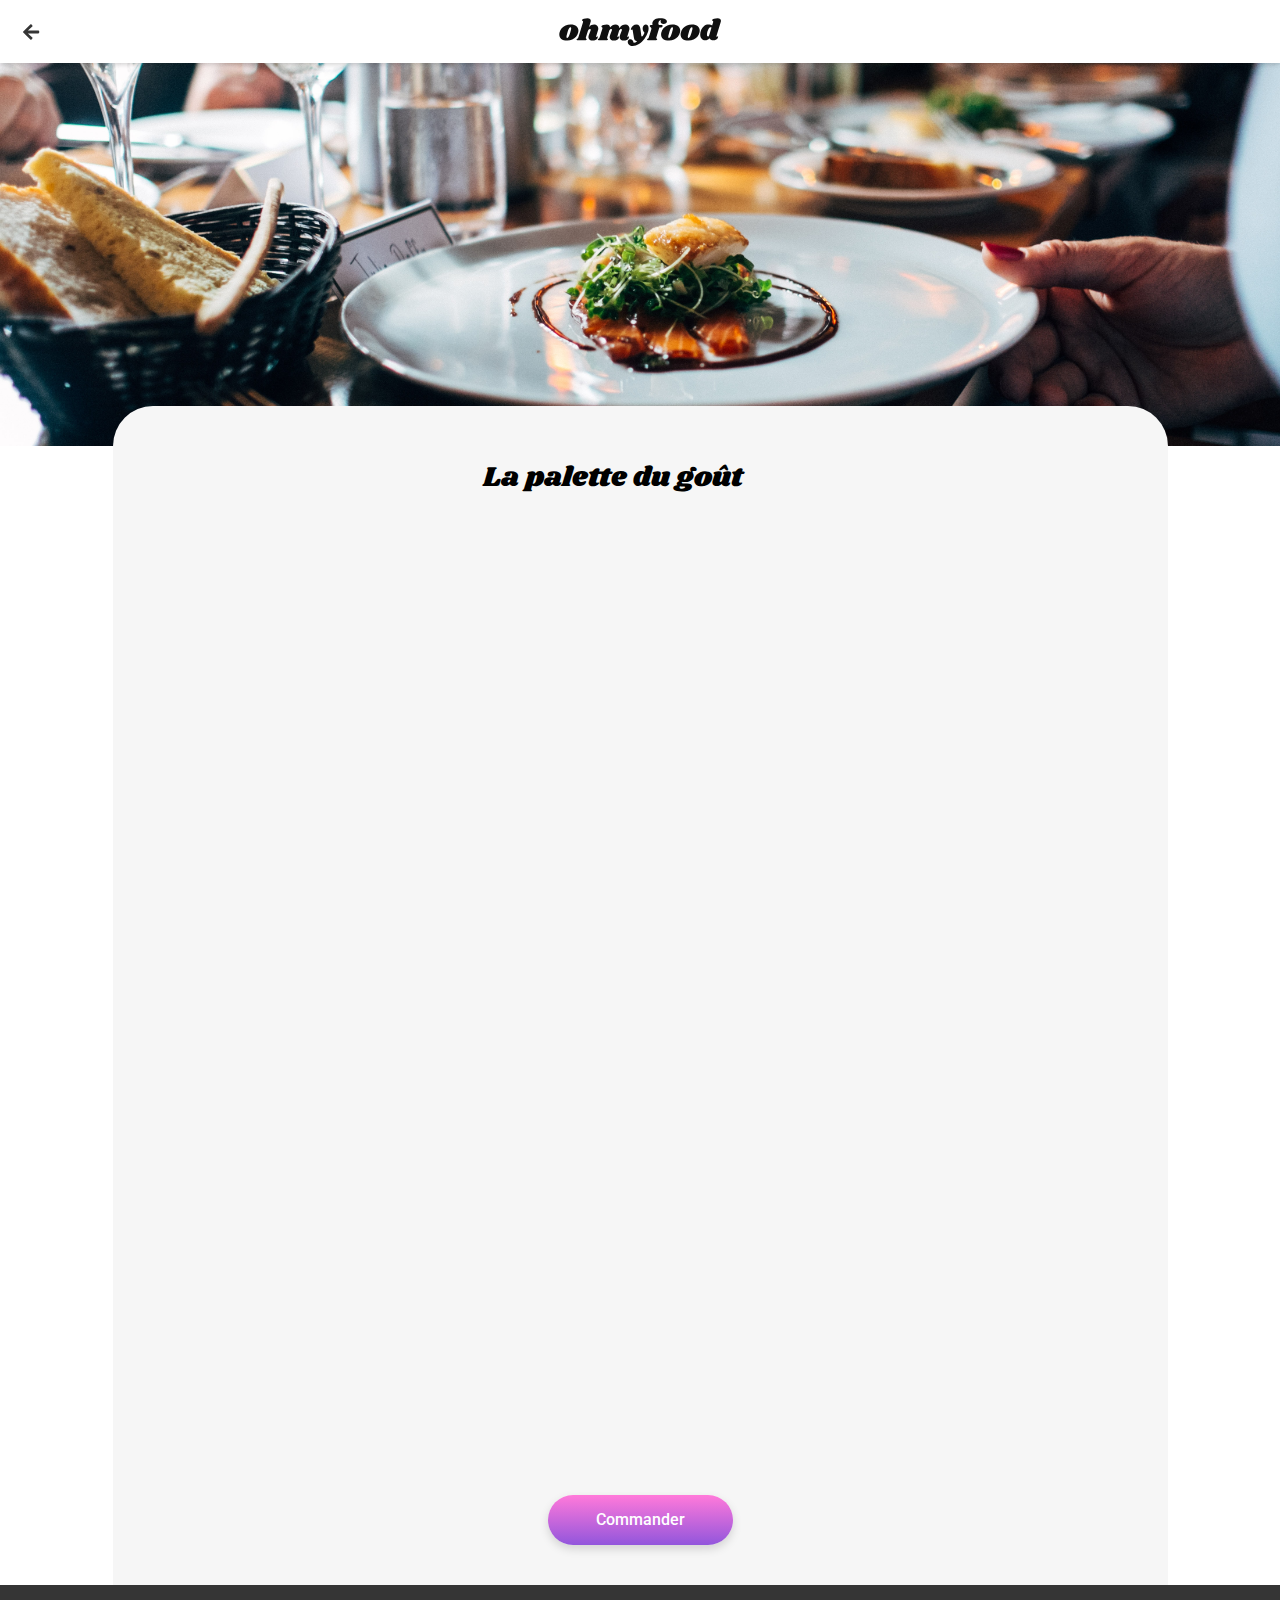
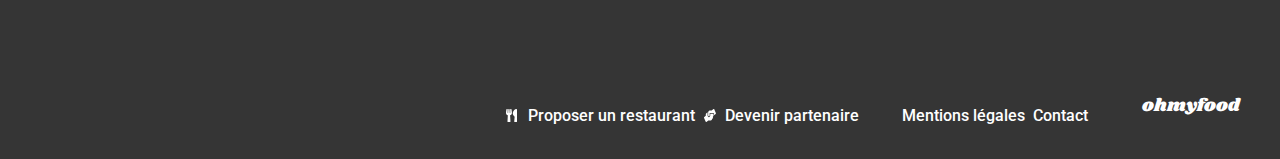
<file: restaurants/menu-palette-du-gout.html>
<!DOCTYPE html>
<html lang="fr">

<head>
    <meta charset="UTF-8" />
    <meta name="viewport" content="width=device-width, initial-scale=1.0" />
    <title>Menu - La palette du goût</title>
    <link rel="stylesheet" href="../assets/style.css" />
    <link rel="stylesheet" href="https://cdnjs.cloudflare.com/ajax/libs/font-awesome/6.5.2/css/all.min.css"
        integrity="sha512-SnH5WK+bZxgPHs44uWIX+LLJAJ9/2PkPKZ5QiAj6Ta86w+fsb2TkcmfRyVX3pBnMFcV7oQPJkl9QevSCWr3W6A=="
        crossorigin="anonymous" referrerpolicy="no-referrer" />
</head>

<body>
    <header class="header">
        <a href="../index.html">
            <img class="header__left-arrow" src="../assets/images/icon/left-arrow.svg"
                alt="flèche de retour indique vers la gauche" />
        </a>
        <img class="header__logo" src="../assets/images/logo/ohmyfood@2x.svg" alt="logo du site Oh my food" />
    </header>

    <!--Restaurant page main content-->
    <main class="main-container">
        <!--Image présentation du restaurant-->
        <section class="restaurant-hero-banner">
            <img src="../assets/images/restaurants/jay-wennington.jpg"
                alt="photographie d'une assiette d'un menu du restaurant La palette du goût" />
        </section>

        <div class="restaurant-menu-page-and-order-wrapper">
            <section class="restaurant-menu-page">
                <div class="restaurant-menu-page__title-wrapper">
                    <!--Titre du restaurant-->
                    <h1 class="restaurant-menu-page__title">
                        La palette du goût
                    </h1>
                    <div class="restaurant-menu-page__heart-icon heart-wrapper">
                        <i class="fa-regular fa-heart heart-wrapper__heart"></i>
                        <i class="fa-solid fa-heart heart-wrapper__heart heart-wrapper__heart--filled"></i>
                    </div>
                </div>
                <!--Menu du restaurant-->
                <div class="plate-type">
                    <!--starter selection-->
                    <h2 class="plate-type__name">ENTRÉES</h2>
                    <ul class="plate-list">
                        <li class="plate-card">
                            <div class="plate-card-menu">
                                <h3 class="plate-card-menu__title">
                                    Fricassée d'escargots
                                </h3>
                                <h4 class="plate-card-menu__details">
                                    Au piment d'Epelette
                                </h4>
                            </div>
                            <div class="plate-card-infos">
                                <div class="plate-card-infos__price">
                                    <p>25€</p>
                                </div>
                                <div class="plate-card-infos__check">
                                    <i class="fa-solid fa-circle-check fa-lg plate-card-infos__check--icon"></i>
                                </div>
                            </div>
                        </li>
                        <li class="plate-card">
                            <div class="plate-card-menu">
                                <h3 class="plate-card-menu__title">
                                    Foie gras de canard mi-cuit
                                </h3>
                                <h4 class="plate-card-menu__details">
                                    Et ses copeaux de truffe noire
                                </h4>
                            </div>
                            <div class="plate-card-infos">
                                <div class="plate-card-infos__price">
                                    <p>35€</p>
                                </div>
                                <div class="plate-card-infos__check">
                                    <i class="fa-solid fa-circle-check fa-lg plate-card-infos__check--icon"></i>
                                </div>
                            </div>
                        </li>
                        <li class="plate-card">
                            <div class="plate-card-menu">
                                <h3 class="plate-card-menu__title">
                                    Œuf au plat
                                </h3>
                                <h4 class="plate-card-menu__details">
                                    Assaisonné à la truffe sur lit de caviar
                                </h4>
                            </div>
                            <div class="plate-card-infos">
                                <div class="plate-card-infos__price">
                                    <p>20€</p>
                                </div>
                                <div class="plate-card-infos__check">
                                    <i class="fa-solid fa-circle-check fa-lg plate-card-infos__check--icon"></i>
                                </div>
                            </div>
                        </li>
                    </ul>
                    <!--Main meal selection-->
                    <h2 class="plate-type__name">PLATS</h2>
                    <ul class="plate-list">
                        <li class="plate-card">
                            <div class="plate-card-menu">
                                <h3 class="plate-card-menu__title">
                                    Filet de bœuf aux herbes
                                </h3>
                                <h4 class="plate-card-menu__details">
                                    Accompagné de sa ribambelle de légumes
                                </h4>
                            </div>
                            <div class="plate-card-infos">
                                <div class="plate-card-infos__price">
                                    <p>40€</p>
                                </div>
                                <div class="plate-card-infos__check">
                                    <i class="fa-solid fa-circle-check fa-lg plate-card-infos__check--icon"></i>
                                </div>
                            </div>
                        </li>
                        <li class="plate-card">
                            <div class="plate-card-menu">
                                <h3 class="plate-card-menu__title">
                                    Parmentier de queue de bœuf
                                </h3>
                                <h4 class="plate-card-menu__details">
                                    À la truffe noire sur sa purée de panais
                                </h4>
                            </div>
                            <div class="plate-card-infos">
                                <div class="plate-card-infos__price">
                                    <p>35€</p>
                                </div>
                                <div class="plate-card-infos__check">
                                    <i class="fa-solid fa-circle-check fa-lg plate-card-infos__check--icon"></i>
                                </div>
                            </div>
                        </li>
                        <li class="plate-card">
                            <div class="plate-card-menu">
                                <h3 class="plate-card-menu__title">
                                    Filet de turbot
                                </h3>
                                <h4 class="plate-card-menu__details">
                                    Aux agrumes
                                </h4>
                            </div>
                            <div class="plate-card-infos">
                                <div class="plate-card-infos__price">
                                    <p>44€</p>
                                </div>
                                <div class="plate-card-infos__check">
                                    <i class="fa-solid fa-circle-check fa-lg plate-card-infos__check--icon"></i>
                                </div>
                            </div>
                        </li>
                    </ul>
                    <!--Dessert selection-->
                    <h2 class="plate-type__name">DESSERTS</h2>
                    <ul class="plate-list">
                        <li class="plate-card">
                            <div class="plate-card-menu">
                                <h3 class="plate-card-menu__title">
                                    Paris-Brest
                                </h3>
                                <h4 class="plate-card-menu__details">
                                    Revisité
                                </h4>
                            </div>
                            <div class="plate-card-infos">
                                <div class="plate-card-infos__price">
                                    <p>18€</p>
                                </div>
                                <div class="plate-card-infos__check">
                                    <i class="fa-solid fa-circle-check fa-lg plate-card-infos__check--icon"></i>
                                </div>
                            </div>
                        </li>
                        <li class="plate-card">
                            <div class="plate-card-menu">
                                <h3 class="plate-card-menu__title">
                                    Macaron au chocolat d'exception
                                </h3>
                                <h4 class="plate-card-menu__details">
                                    Et glace à la vanille de Madagascar
                                </h4>
                            </div>
                            <div class="plate-card-infos">
                                <div class="plate-card-infos__price">
                                    <p>22€</p>
                                </div>
                                <div class="plate-card-infos__check">
                                    <i class="fa-solid fa-circle-check fa-lg plate-card-infos__check--icon"></i>
                                </div>
                            </div>
                        </li>
                        <li class="plate-card">
                            <div class="plate-card-menu">
                                <h3 class="plate-card-menu__title">
                                    Mousse au chocolat
                                </h3>
                                <h4 class="plate-card-menu__details">
                                    Au piment d'Espelette et à la truffe
                                    noire
                                </h4>
                            </div>
                            <div class="plate-card-infos">
                                <div class="plate-card-infos__price">
                                    <p>23€</p>
                                </div>
                                <div class="plate-card-infos__check">
                                    <i class="fa-solid fa-circle-check fa-lg plate-card-infos__check--icon"></i>
                                </div>
                            </div>
                        </li>
                    </ul>
                </div>
            </section>
            <section>
                <div class="restaurant-order">
                    <a href="#" class="restaurant-order__button">Commander</a>
                </div>
            </section>
        </div>
    </main>

    <footer class="footer">
        <h4 class="footer__title">
            <a class="footer__title" href="../index.html">ohmyfood</a>
        </h4>
        <ul>
            <li class="footer__list-1">
                <img src="../assets/images/icon/fork-icon.svg" alt="icon qui représente une fourchette" />
                <p>Proposer un restaurant</p>
            </li>
            <li class="footer__list-2">
                <img src="../assets/images/icon/handshake-icon.svg" alt="icon poignée de mains" />
                <p>Devenir partenaire</p>
            </li>
            <li>Mentions légales</li>
            <li>
                <a class="footer__contact-link" href="mailto:contact@ohmyfood.com">Contact</a>
            </li>
        </ul>
    </footer>
</body>

</html>
</file>
<file: assets/style.css>
@import url("https://fonts.googleapis.com/css2?family=Roboto:wght@300;400;500;700&family=Shrikhand&display=swap");
* {
  margin: 0;
  padding: 0;
}

ul, li {
  list-style: none;
}

a {
  text-decoration: none;
}

:root {
  /* colors */
  --purple: #9356DC;
  --pink: #FF79DA;
  --dark-blue: #003A68;
  --light-blue: #89C8FA;
  --dark-green: #008766;
  --light-green: #99E2D0;
  --dark-grey: #EAEAEA;
  --light-grey: #F6F6F6;
  --white: #FFFFFF;
  --dark: #353535;
  --black: #000000;
}

:root {
  /* font-family */
  --body-font: "Roboto";
  --section-title-font: "Roboto";
  --button-font: "Roboto";
  --header-font: "Shrikhand";
  --menu-title-font: "Shrikhand";
  --footer-title-font: "Shrikhand";
  /* font-weight */
  --body-font-weight: 300;
  --title-font-weight: 700;
  --plate-title-font-weight: 500;
  --button-font-weight: 500;
  --header-font-weight: 400;
  --menu-title-font-weight: 400;
  --footer-title-font-weight: 400;
  --footer-font-weight: 500;
  /* font-size */
  --header-title-font-size: 30px;
  --menu-title-font-size: 28px;
  --section-title-font-size: 24px;
  --body-highlight-font-size: 18px;
  --details-font-size: 17px;
  --body-font-size: 16px;
  --details-font-size: 15px;
}

/* Variables */
/* Mixin */
/* Header */
/* loader animation */
.loader-container-display {
  position: fixed;
  display: flex;
  justify-content: center;
  align-items: center;
  flex-direction: row;
  z-index: 3;
  width: 100%;
  height: 100%;
  backdrop-filter: blur(10px) brightness(0.3);
  -webkit-backdrop-filter: blur(10px) brightness(0.3);
  animation: fadeOut 2.8s forwards;
}

@keyframes fadeOut {
  0% {
    opacity: 1;
    visibility: visible;
  }
  99% {
    opacity: 1;
    visibility: visible;
  }
  100% {
    opacity: 0;
    visibility: hidden;
  }
}
.loader-container {
  position: relative;
  z-index: 3;
  backdrop-filter: blur(10px) brightness(0.3);
  display: flex;
  justify-content: center;
  align-items: center;
  width: 100%;
  height: 100%;
}

.dot {
  width: 30px;
  height: 30px;
  border-radius: 50%;
  margin: 0 10px;
  animation: loader infinite 0.3s alternate;
}
@media screen and (max-width: 580px) {
  .dot {
    width: 18px;
    height: 18px;
    margin: 0 5px;
  }
}

@keyframes loader {
  100% {
    transform: translateY(-30px);
  }
}
.d1 {
  background-color: var(--pink);
}

.d2 {
  background-color: var(--purple);
  animation-delay: 0.05s;
}

.d3 {
  background-color: var(--light-green);
  animation-delay: 0.1s;
}

/* Plate animation */
@keyframes fadeIn {
  0% {
    opacity: 0;
    transform: translateY(20px);
  }
  100% {
    opacity: 1;
    transform: translateY(0);
  }
}
.plate-type__name {
  opacity: 0;
  animation: fadeIn 1s ease-in-out 0.3s forwards;
}
.plate-type .plate-list {
  opacity: 0;
  animation: fadeIn 1s ease-in-out 0.8s forwards;
}
.plate-type .plate-list li {
  opacity: 0;
}
.plate-type .plate-list li:nth-child(1) {
  animation: fadeIn 1s ease-in-out 1.3s forwards;
}
.plate-type .plate-list li:nth-child(2) {
  animation: fadeIn 1s ease-in-out 1.8s forwards;
}
.plate-type .plate-list li:nth-child(3) {
  animation: fadeIn 1s ease-in-out 2.3s forwards;
}
.plate-type .plate-list li:nth-child(4) {
  animation: fadeIn 1s ease-in-out 2.8s forwards;
}

body {
  background-color: var(--white);
}

/* header */
.header {
  display: flex;
  align-items: center;
  justify-content: center;
  width: 100%;
  height: 63px;
  box-shadow: 0 2px 4px rgba(0, 0, 0, 0.1490196078);
  position: relative;
  z-index: 2;
}
.header__left-arrow {
  position: absolute;
  padding: 7px;
  left: 16px;
  top: 17px;
  width: 17.2px;
  height: 16px;
  color: black;
}
.header__left-arrow--hidden {
  display: none;
}
.header__logo {
  width: 162px;
  height: 44px;
}

/* location */
.location {
  height: 50px;
  display: flex;
  justify-content: center;
  align-items: center;
  gap: 17px;
  background-color: var(--dark-grey);
  box-shadow: 0 4px 4px rgba(0, 0, 0, 0.1450980392);
  position: relative;
  z-index: 1;
}
.location__logo {
  width: 12px;
  height: 16px;
}
.location__text {
  font-family: var(--body-font);
  font-weight: var(--button-font-weight);
  font-size: var(--body-font-size);
}

/* discover menu */
.discover {
  background-color: var(--light-grey);
  padding: 39px 0 57px 0;
  position: relative;
  z-index: 0;
}
.discover__title {
  height: 68px;
  font-family: var(--section-title-font);
  font-weight: var(--title-font-weight);
  font-size: var(--section-title-font-size);
  text-align: center;
  padding: 0 50px;
}
.discover__text {
  height: 46px;
  text-align: center;
  font-family: var(--body-font);
  font-weight: var(--body-font-weight);
  font-size: var(--body-highlight-font-size);
  padding: 0 30px 30px 30px;
}
.discover a {
  text-decoration: none;
  text-align: center;
}
.discover div {
  display: flex;
  align-items: center;
  justify-content: center;
}
.discover__button {
  line-height: 24px;
  padding: 13px 22px;
  background: linear-gradient(0deg, var(--purple) 1%, var(--pink) 99%);
  color: var(--white);
  font-family: var(--button-font);
  font-weight: var(--button-font-weight);
  font-size: var(--body-font-size);
  text-decoration: none;
  text-align: center;
  border-radius: 25px;
  box-shadow: 0 4px 10px rgba(0, 0, 0, 0.1450980392);
  border: none;
  transition: transform 0.4s, box-shadow 0.4s;
}
.discover__button:hover {
  transform: scale(1.1);
  background: linear-gradient(0deg, #a16be0 1%, #ff93e1 99%);
  box-shadow: 0 4px 20px rgba(0, 0, 0, 0.4392156863);
}

/* Order process */
.process {
  background-color: var(--white);
  padding: 50px 20px 40px 20px;
}

.process__title {
  font-family: var(--section-title-font);
  font-weight: var(--title-font-weight);
  font-size: var(--section-title-font-size);
}

.process__list {
  display: flex;
  flex-direction: column;
  padding: 25px 0;
  list-style-type: none;
  gap: 25px;
}
.process__list li {
  display: flex;
  flex-direction: row;
  align-items: center;
  gap: 25px;
  background-color: var(--light-grey);
  box-shadow: 0 4px 15px rgba(0, 0, 0, 0.0823529412);
  border-radius: 20px;
  padding: 28px 0;
  margin-left: 12px;
  font-family: var(--body-font);
  font-weight: var(--button-font-weight);
  font-size: var(--body-font-size);
}
.process__list li span {
  display: flex;
  align-items: center;
  justify-content: center;
  border-radius: 50%;
  margin-left: -12px;
  color: var(--white);
  background-color: var(--purple);
  width: 24px;
  height: 24px;
  font-size: 14px;
}

/* for media queries 425px to 1023px */
.process__list--centered {
  display: flex;
  flex-direction: row;
  gap: 25px;
}

/* restaurants list */
.restaurants {
  padding: 55px 18px 65px;
  background-color: var(--light-grey);
}
.restaurants__cards {
  display: flex;
  flex-direction: column;
  padding-top: 26px;
  gap: 18px;
}
.restaurants__title {
  font-family: var(--section-title-font);
  font-weight: var(--title-font-weight);
  font-size: var(--section-title-font-size);
}

.card {
  height: 250px;
  border-radius: 15px;
  background-color: var(--white);
  position: relative;
}
.card__new {
  z-index: 1;
  position: absolute;
  right: 15px;
  top: 18px;
  display: flex;
  align-items: center;
  justify-content: center;
  color: #008766;
  font-size: 14px;
  font-weight: var(--button-font-weight);
  font-family: var(--body-font);
  text-decoration: none;
  background-color: #99E2D0;
  width: 80px;
  height: 29px;
  border-radius: 2px;
  box-shadow: 0 2px 4px rgba(0, 0, 0, 0.0823529412);
}

.card img {
  position: relative;
  object-fit: cover;
  height: 175px;
  width: 100%;
  border-radius: 15px 15px 0 0;
}

.card-content {
  display: flex;
  flex-direction: row;
  justify-content: space-between;
  align-items: center;
  height: 67px;
  padding: 0 25px 0 15px;
}
.card-content__text {
  display: flex;
  flex-direction: column;
  gap: 5px;
}
.card-content__text--title {
  font-family: var(--body-font);
  font-weight: var(--title-font-weight);
  font-size: var(--body-highlight-font-size);
  color: black;
}
.card-content__text--subtitle {
  font-family: var(--body-font);
  font-weight: var(--body-font-weight);
  font-size: var(--details-font-size);
  color: black;
}

.heart-wrapper__heart {
  position: absolute;
  font-size: var(--section-title-font-size);
  color: black;
  cursor: pointer;
}
.heart-wrapper__heart--filled {
  position: relative;
  opacity: 0;
  transition-property: all;
  transition-duration: 1s;
}
.heart-wrapper__heart--filled:hover {
  opacity: 1;
  color: transparent;
  background-image: linear-gradient(0deg, var(--pink), var(--purple));
  background-clip: text;
  -webkit-background-clip: text;
}

/* footer */
.footer {
  background-color: var(--dark);
  padding: 22px 0 19px 25px;
  color: var(--white);
}
.footer__title {
  font-family: var(--footer-title-font);
  font-weight: var(--footer-title-font-weight);
  font-size: var(--body-highlight-font-size);
  color: var(--white);
  padding: 0 0 16px 0;
}
.footer__list-1 {
  display: flex;
  gap: 11px;
  align-items: center;
}
.footer__list-1 img {
  width: 11px;
  height: 13px;
}
.footer__list-2 {
  display: flex;
  gap: 9px;
  align-items: center;
}
.footer__list-2 img {
  width: 12px;
  height: 13px;
}
.footer__contact-link {
  color: var(--white);
}

.footer ul li {
  list-style-type: none;
  font-family: var(--body-font);
  font-weight: var(--footer-font-weight);
  font-size: var(--body-font-size);
  line-height: 19px;
  padding: 4px;
}

/* Restaurant page */
.main-container {
  background-color: var(--white);
}

.restaurant-hero-banner {
  position: relative;
  z-index: 0;
}
.restaurant-hero-banner img {
  object-fit: cover;
  width: 100%;
  vertical-align: top;
  max-height: 275px;
}

.restaurant-menu-page {
  background-color: var(--light-grey);
  border-radius: 40px 40px 0 0;
  padding-top: 32px;
  position: relative;
  z-index: 1;
  margin-top: -40px;
}
.restaurant-menu-page__title-wrapper {
  display: flex;
  align-items: center;
  justify-content: center;
  margin: 0 auto;
  gap: 30px;
}
.restaurant-menu-page__title {
  font-family: var(--menu-title-font);
  font-weight: var(--menu-title-font-weight);
  font-size: var(--menu-title-font-size);
}
.restaurant-menu-page__heart-icon {
  padding-right: 24px;
}

.plate-type {
  padding: 0 13px;
  max-width: 634px;
  margin: auto;
}
.plate-type__name {
  font-family: var(--section-title-font);
  font-weight: var(--body-font-weight);
  font-size: var(--body-font-size);
  height: 27px;
  margin-bottom: 12px;
  padding-top: 40px;
  border-bottom: 3px solid var(--light-green);
  width: 40px;
}

.plate-card {
  display: flex;
  flex-direction: row;
  justify-content: space-between;
  background-color: var(--white);
  border-radius: 15px;
  box-shadow: 0 4.01px 15.04px 0 rgba(0, 0, 0, 0.062745098);
  margin-top: 12px;
  overflow: hidden;
  position: relative;
  cursor: pointer;
}
.plate-card:hover .plate-card-infos__price {
  transform: translateX(-70px);
  transition: transform 0.5s ease;
}
.plate-card:hover .plate-card-infos__check {
  right: 0;
  opacity: 1;
  transition: right 0.5s ease;
}
.plate-card:hover .plate-card-menu {
  padding-right: 70px;
}

.plate-card-menu {
  padding: 13.5px 15px 13.5px 15px;
  flex-grow: 1;
  min-width: 0;
}
.plate-card-menu__title {
  font-family: var(--body-font);
  font-weight: var(--plate-title-font-weight);
  font-size: var(--body-highlight-font-size);
  line-height: 21px;
  margin-bottom: 5px;
  white-space: nowrap;
  overflow: hidden;
  text-overflow: ellipsis;
}
.plate-card-menu__details {
  font-family: var(--body-font);
  font-weight: var(--body-font-weight);
  font-size: var(--details-font-size);
  line-height: 18px;
  white-space: nowrap;
  overflow: hidden;
  text-overflow: ellipsis;
}

.plate-card-infos {
  display: flex;
  flex-direction: row;
  position: relative;
}
.plate-card-infos__price {
  font-family: var(--body-font);
  font-weight: var(--title-font-weight);
  font-size: var(--details-font-size);
  display: flex;
  align-items: end;
  padding: 13.5px 15px;
  transition: transform 0.5s ease;
}
.plate-card-infos__check {
  display: flex;
  justify-content: center;
  align-items: center;
  position: absolute;
  top: 0;
  right: -70px;
  width: 70px;
  height: 100%;
  border-radius: 0 15px 15px 0;
  background-color: var(--light-green);
  transition: right 0.5s ease;
  opacity: 0;
}
.plate-card-infos__check--icon {
  color: var(--white);
}
.plate-card-infos:hover .plate-card-infos__check {
  right: 0;
  opacity: 1;
}
.plate-card-infos:hover .plate-card-infos__price {
  transform: translateX(-70px);
}

/* smooth transition to original state */
.plate-card-infos__check {
  transition: right 0.5s ease, opacity 0.5s ease;
}

/*
.plate-card-infos__price {
    transition: transform 0.5s ease;
}
*/
.restaurant-order {
  display: flex;
  align-items: center;
  justify-content: center;
  padding: 40px;
  background-color: var(--light-grey);
}
.restaurant-order__button {
  line-height: 24px;
  padding: 13px 22px;
  background: linear-gradient(0deg, var(--purple) 1%, var(--pink) 99%);
  color: var(--white);
  font-family: var(--button-font);
  font-weight: var(--button-font-weight);
  font-size: var(--body-font-size);
  text-decoration: none;
  text-align: center;
  border-radius: 25px;
  box-shadow: 0 4px 10px rgba(0, 0, 0, 0.1450980392);
  border: none;
  transition: transform 0.4s, box-shadow 0.4s;
  padding: 13px 48px;
}
.restaurant-order__button:hover {
  transform: scale(1.1);
  background: linear-gradient(0deg, #a16be0 1%, #ff93e1 99%);
  box-shadow: 0 4px 20px rgba(0, 0, 0, 0.4392156863);
}

/* Responsive Design */
@media screen and (min-width: 425px) and (max-width: 1023px) {
  .process__list li {
    gap: 0px;
  }
  .process__list--centered {
    margin: 0 auto;
  }
}
@media screen and (min-width: 580px) and (max-width: 1023px) {
  .process, .restaurants-wrapper {
    max-width: 580px;
    margin: auto;
  }
}
@media screen and (min-width: 1024px) {
  main {
    width: 100%;
  }
  .discover {
    padding: 30px 0;
  }
  .process {
    width: 1080px;
    margin: 0 auto;
    max-width: 95%;
  }
  .process__list {
    display: flex;
    flex-direction: row;
    gap: 36px;
    margin-left: 12px;
  }
  .process li {
    width: 335px;
    margin: auto;
  }
  .restaurants-wrapper {
    width: 1080px;
    margin: 0 auto;
    max-width: 95%;
  }
  .restaurants {
    padding-right: 0;
    padding-left: 0;
  }
  .restaurants__cards {
    flex-direction: row;
    flex-wrap: wrap;
    justify-content: space-between;
    gap: 50px;
  }
  .card {
    width: 460px;
  }
}
@media screen and (min-width: 1024px) and (min-width: 1080px) {
  .card {
    width: 480px;
  }
}
@media screen and (min-width: 1024px) {
  .footer {
    display: flex;
    flex-direction: row-reverse;
    width: auto;
    height: 114px;
    padding: 30px 40px;
  }
  .footer__title {
    display: flex;
    align-items: end;
    padding-bottom: 5px;
  }
  .footer ul {
    display: flex;
    flex-direction: row;
    align-items: end;
    width: 640px;
  }
  .footer__list-1 {
    width: 190px;
  }
  .footer__list-2 {
    width: 190px;
  }
}
/* Responsive Design Restaurant page */
@media screen and (max-width: 374px) {
  .restaurant-menu-page__title-wrapper {
    justify-content: space-between;
  }
  .restaurant-menu-page__title {
    font-size: var(--section-title-font-size);
    padding-left: 20px;
  }
}
@media screen and (min-width: 1024px) {
  .restaurant-hero-banner img {
    max-height: 383px;
  }
  .restaurant-menu-page-and-order-wrapper {
    max-width: 1055px;
    margin: auto;
  }
  .restaurant-menu-page {
    padding-top: 51px;
  }
}

/*# sourceMappingURL=style.css.map */
</file>
